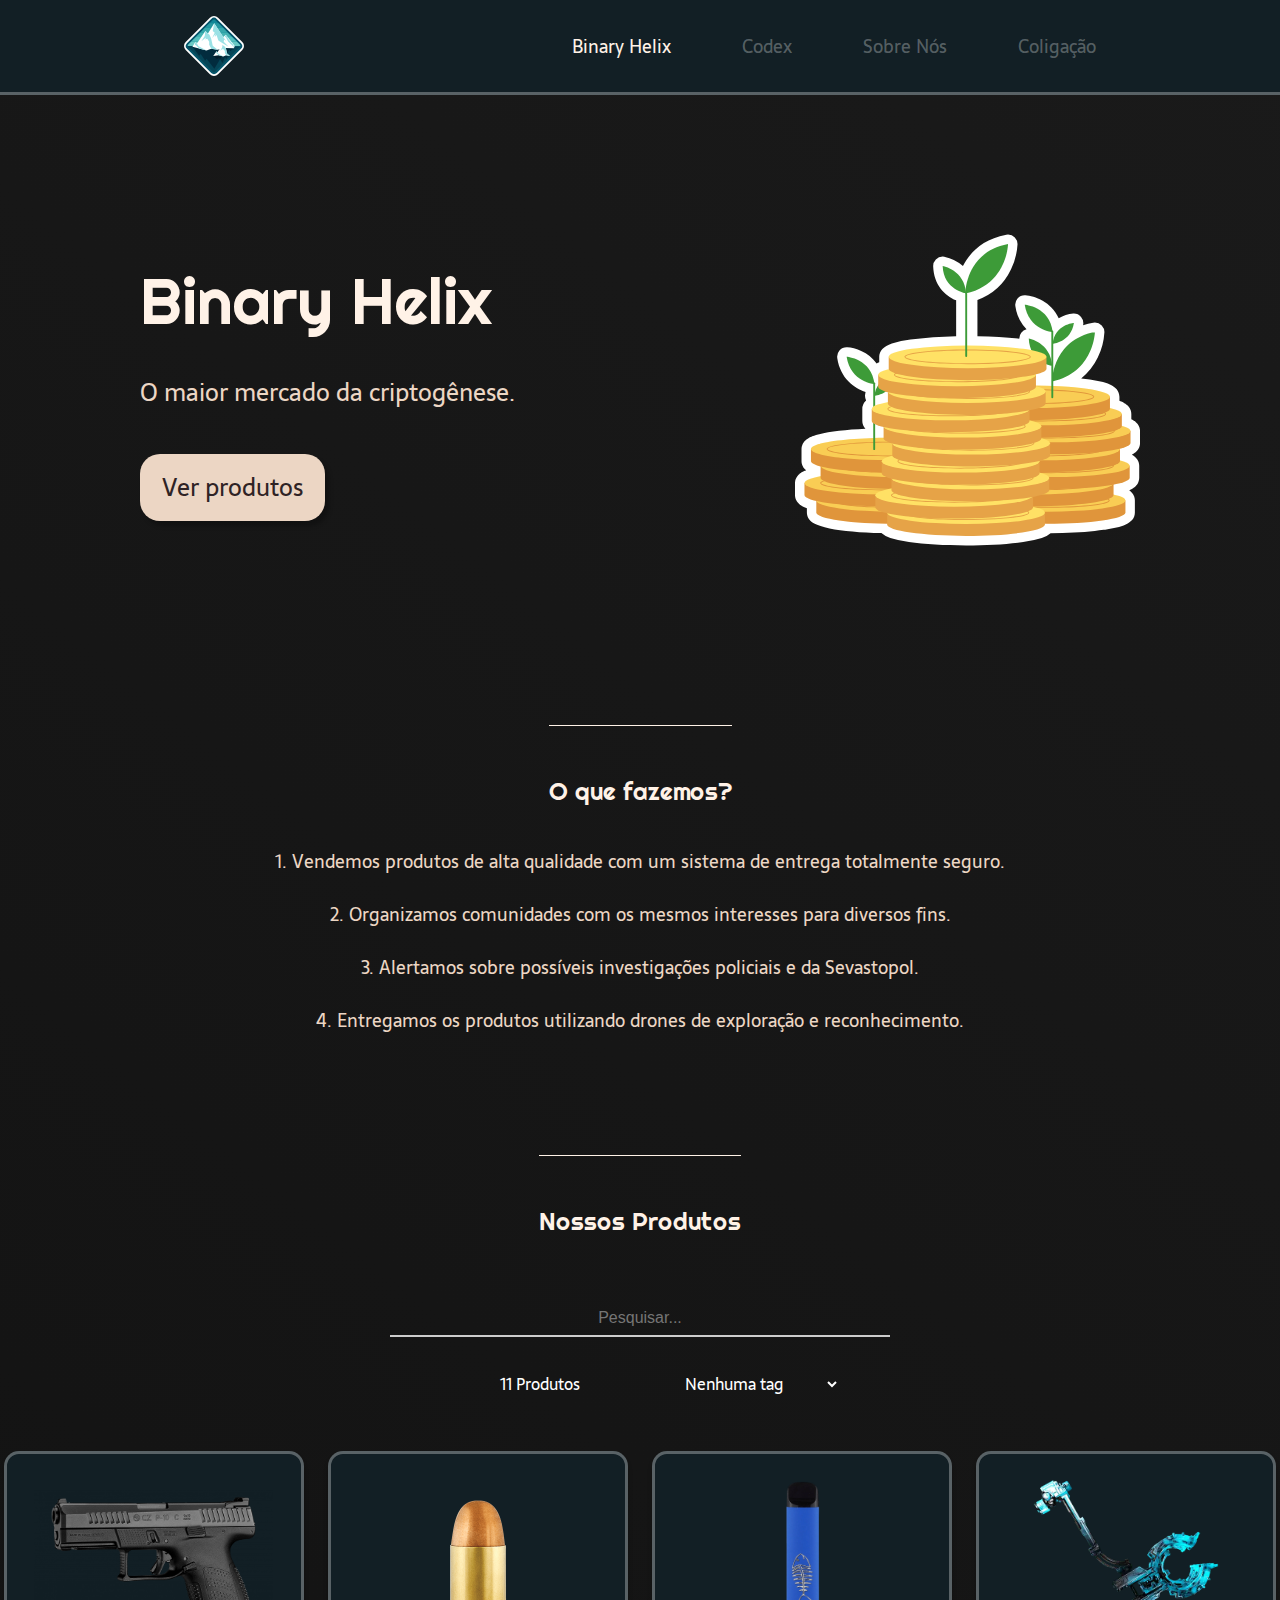
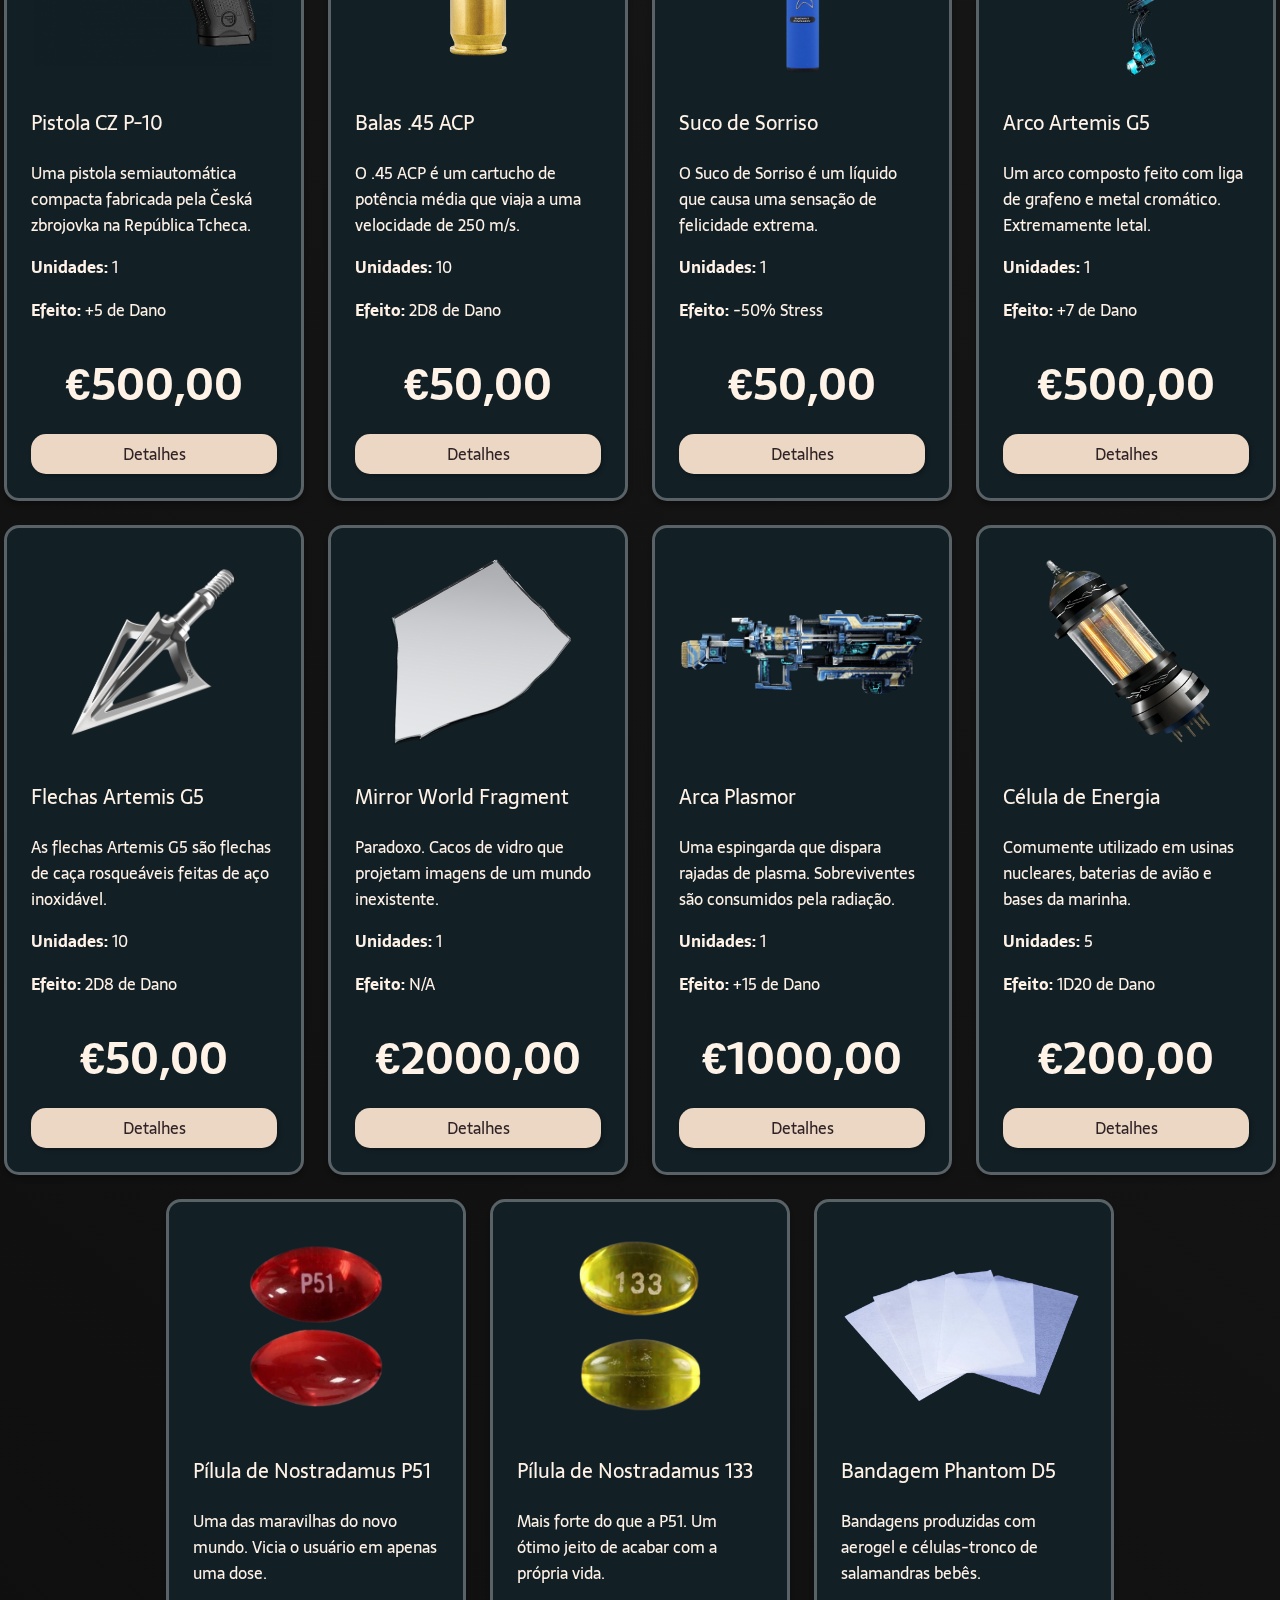
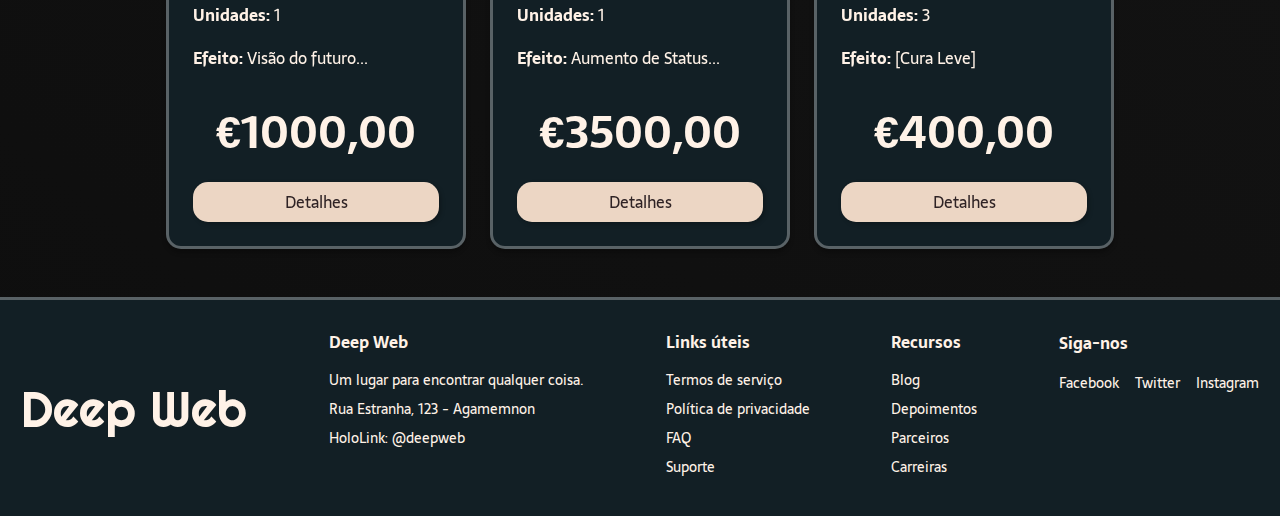
<file: index.html>
<!DOCTYPE html>

<html lang="pt-BR">
  <head>
    <meta charset="UTF-8" />
    <meta name="viewport" content="width=device-width, initial-scale=1.0" />
    <meta
      name="description"
      content="Um lugar para encontrar qualquer coisa..."
    />
    <title>Deep Web - Binary Helix</title>
    <link
      rel="icon"
      href="playground/images/DeepWebLogo.svg"
      type="image/svg+xml"
    />
    <link rel="stylesheet" type="text/css" href="playground/style/theme.css" />
  </head>

  <body>
    <div id="loader">
      <div class="loader"></div>
    </div>

    <header class="header">
      <img
        class="header-i"
        src="playground/images/DeepWebLogo.svg"
        alt="Logo da Deep Web"
      />

      <nav class="header-m">
        <a href="index.html" class="header-mi header-mi-active">Binary Helix</a>
        <a href="wiki.html" class="header-mi">Codex</a>
        <a href="#" class="header-mi">Sobre Nós</a>
        <a href="#" class="header-mi">Coligação</a>
      </nav>
    </header>

    <main class="conteudo">
      <section class="conteudo-p">
        <div class="conteudo-pe">
          <h1 class="conteudo-pet1">Binary Helix</h1>
          <h2 class="conteudo-pet2">O maior mercado da criptogênese.</h2>
          <a href="#contlj">
            <button class="conteudo-petb">Ver produtos</button>
          </a>
        </div>

        <img
          class="conteudo-pi shake-once"
          id="conteudo-pi"
          src="playground/images/MoedasLogoAtivo.svg"
          alt="Logo Moedas com Folhas"
        />
      </section>

      <section class="conteudo-s">
        <h3 class="conteudo-s3">O que fazemos?</h3>
        <p class="conteudo-sp">
          1. Vendemos <strong>produtos de alta qualidade</strong> com um sistema
          de entrega totalmente seguro.
        </p>
        <p class="conteudo-sp">
          2. Organizamos
          <strong>comunidades com os mesmos interesses</strong> para diversos
          fins.
        </p>
        <p class="conteudo-sp">
          3. Alertamos sobre
          <strong>possíveis investigações policiais</strong> e da Sevastopol.
        </p>
        <p class="conteudo-sp">
          4. Entregamos os produtos utilizando
          <strong>drones de exploração</strong> e reconhecimento.
        </p>
      </section>

      <section class="conteudo-loja" id="contlj">
        <h3 class="conteudo-loja-title">Nossos Produtos</h3>
        <label for="searchInput"></label><input type="text" id="searchInput" placeholder="Pesquisar..." />
        <!-- Seletor de Tags -->
        <div class="tag-selector">
          <!-- Contador de Produtos -->
          <div id="product-counter">0</div>
          <label for="tagSelect"></label><select id="tagSelect">
            <option value="">Nenhuma tag</option>
            <option value="consumível">Consumível</option>
            <option value="equipamento">Equipamento</option>
            <option value="municao">Munição</option>
            <option value="cura">Cura</option>
            <!-- Adicione mais opções conforme necessário -->
          </select>
        </div>
        <div class="conteudo-loja-cards">
          <div class="conteudo-loja-card" data-id="1" data-tag="equipamento">
            <img
              class="conteudo-loja-card-img"
              src="playground/images/Arma CZ P10.png"
              alt="Pistola cinza"
            />
            <h4 class="conteudo-loja-card-title">Pistola CZ P-10</h4>
            <p class="conteudo-loja-card-description">
              Uma pistola semiautomática compacta fabricada pela Česká zbrojovka
              na República Tcheca.
            </p>
            <p class="conteudo-loja-card-units"><strong>Unidades:</strong> 1</p>
            <p class="conteudo-loja-card-effect">
              <strong>Efeito:</strong> +5 de Dano
            </p>
            <div class="conteudo-loja-card-price">€500,00</div>
            <button class="conteudo-loja-card-button">Detalhes</button>
          </div>

          <div class="conteudo-loja-card" data-id="2" data-tag="municao">
            <img
              class="conteudo-loja-card-img"
              src="playground/images/Bala .45 ACP.png"
              alt="Nome do Produto"
            />
            <h4 class="conteudo-loja-card-title">Balas .45 ACP</h4>
            <p class="conteudo-loja-card-description">
              O .45 ACP é um cartucho de potência média que viaja a uma
              velocidade de 250 m/s.
            </p>
            <p class="conteudo-loja-card-units">
              <strong>Unidades:</strong> 10
            </p>
            <p class="conteudo-loja-card-effect">
              <strong>Efeito:</strong> 2D8 de Dano
            </p>
            <div class="conteudo-loja-card-price">€50,00</div>
            <button class="conteudo-loja-card-button">Detalhes</button>
          </div>

          <div class="conteudo-loja-card" data-id="3" data-tag="consumível">
            <img
              class="conteudo-loja-card-img"
              src="playground/images/Suco de Sorriso.png"
              alt="Nome do Produto"
            />
            <h4 class="conteudo-loja-card-title">Suco de Sorriso</h4>
            <p class="conteudo-loja-card-description">
              O Suco de Sorriso é um líquido que causa uma sensação de
              felicidade extrema.
            </p>
            <p class="conteudo-loja-card-units"><strong>Unidades:</strong> 1</p>
            <p class="conteudo-loja-card-effect">
              <strong>Efeito:</strong> -50% Stress
            </p>
            <div class="conteudo-loja-card-price">€50,00</div>
            <button class="conteudo-loja-card-button">Detalhes</button>
          </div>

          <div class="conteudo-loja-card" data-id="4" data-tag="equipamento">
            <img
              class="conteudo-loja-card-img"
              src="playground/images/Arco Artemis G5.png"
              alt="Nome do Produto"
            />
            <h4 class="conteudo-loja-card-title">Arco Artemis G5</h4>
            <p class="conteudo-loja-card-description">
              Um arco composto feito com liga de grafeno e metal cromático.
              Extremamente letal.
            </p>
            <p class="conteudo-loja-card-units"><strong>Unidades:</strong> 1</p>
            <p class="conteudo-loja-card-effect">
              <strong>Efeito:</strong> +7 de Dano
            </p>
            <div class="conteudo-loja-card-price">€500,00</div>
            <button class="conteudo-loja-card-button">Detalhes</button>
          </div>

          <div class="conteudo-loja-card" data-id="5" data-tag="municao">
            <img
              class="conteudo-loja-card-img"
              src="playground/images/Flechas Artemis.png"
              alt="Nome do Produto"
            />
            <h4 class="conteudo-loja-card-title">Flechas Artemis G5</h4>
            <p class="conteudo-loja-card-description">
              As flechas Artemis G5 são flechas de caça rosqueáveis feitas de
              aço inoxidável.
            </p>
            <p class="conteudo-loja-card-units">
              <strong>Unidades:</strong> 10
            </p>
            <p class="conteudo-loja-card-effect">
              <strong>Efeito:</strong> 2D8 de Dano
            </p>
            <div class="conteudo-loja-card-price">€50,00</div>
            <button class="conteudo-loja-card-button">Detalhes</button>
          </div>

          <div class="conteudo-loja-card" data-id="6" data-tag="consumível">
            <img
              class="conteudo-loja-card-img"
              src="playground/images/MWF.png"
              alt="Nome do Produto"
            />
            <h4 class="conteudo-loja-card-title">Mirror World Fragment</h4>
            <p class="conteudo-loja-card-description">
              Paradoxo. Cacos de vidro que projetam imagens de um mundo
              inexistente.
            </p>
            <p class="conteudo-loja-card-units"><strong>Unidades:</strong> 1</p>
            <p class="conteudo-loja-card-effect">
              <strong>Efeito:</strong> N/A
            </p>
            <div class="conteudo-loja-card-price">€2000,00</div>
            <button class="conteudo-loja-card-button">Detalhes</button>
          </div>

          <div class="conteudo-loja-card" data-id="7" data-tag="equipamento">
            <img
              class="conteudo-loja-card-img"
              src="playground/images/Arca Plasmor.png"
              alt="Nome do Produto"
            />
            <h4 class="conteudo-loja-card-title">Arca Plasmor</h4>
            <p class="conteudo-loja-card-description">
              Uma espingarda que dispara rajadas de plasma. Sobreviventes são
              consumidos pela radiação.
            </p>
            <p class="conteudo-loja-card-units"><strong>Unidades:</strong> 1</p>
            <p class="conteudo-loja-card-effect">
              <strong>Efeito:</strong> +15 de Dano
            </p>
            <div class="conteudo-loja-card-price">€1000,00</div>
            <button class="conteudo-loja-card-button">Detalhes</button>
          </div>

          <div class="conteudo-loja-card" data-id="8" data-tag="municao">
            <img
              class="conteudo-loja-card-img"
              src="playground/images/CE.png"
              alt="Nome do Produto"
            />
            <h4 class="conteudo-loja-card-title">Célula de Energia</h4>
            <p class="conteudo-loja-card-description">
              Comumente utilizado em usinas nucleares, baterias de avião e bases
              da marinha.
            </p>
            <p class="conteudo-loja-card-units"><strong>Unidades:</strong> 5</p>
            <p class="conteudo-loja-card-effect">
              <strong>Efeito:</strong> 1D20 de Dano
            </p>
            <div class="conteudo-loja-card-price">€200,00</div>
            <button class="conteudo-loja-card-button">Detalhes</button>
          </div>

          <div class="conteudo-loja-card" data-id="9" data-tag="consumível">
            <img
              class="conteudo-loja-card-img"
              src="playground/images/PNP51.png"
              alt="Nome do Produto"
            />
            <h4 class="conteudo-loja-card-title">Pílula de Nostradamus P51</h4>
            <p class="conteudo-loja-card-description">
              Uma das maravilhas do novo mundo. Vicia o usuário em apenas uma
              dose.
            </p>
            <p class="conteudo-loja-card-units"><strong>Unidades:</strong> 1</p>
            <p class="conteudo-loja-card-effect">
              <strong>Efeito:</strong> Visão do futuro...
            </p>
            <div class="conteudo-loja-card-price">€1000,00</div>
            <button class="conteudo-loja-card-button">Detalhes</button>
          </div>

          <div class="conteudo-loja-card" data-id="10" data-tag="consumível">
            <img
              class="conteudo-loja-card-img"
              src="playground/images/PN133.png"
              alt="Nome do Produto"
            />
            <h4 class="conteudo-loja-card-title">Pílula de Nostradamus 133</h4>
            <p class="conteudo-loja-card-description">
              Mais forte do que a P51. Um ótimo jeito de acabar com a própria
              vida.
            </p>
            <p class="conteudo-loja-card-units"><strong>Unidades:</strong> 1</p>
            <p class="conteudo-loja-card-effect">
              <strong>Efeito:</strong> Aumento de Status...
            </p>
            <div class="conteudo-loja-card-price">€3500,00</div>
            <button class="conteudo-loja-card-button">Detalhes</button>
          </div>

          <div class="conteudo-loja-card" data-id="11" data-tag="consumível,cura">
            <img
              class="conteudo-loja-card-img"
              src="playground/images/WBB.png"
              alt="Nome do Produto"
            />
            <h4 class="conteudo-loja-card-title">Bandagem Phantom D5</h4>
            <p class="conteudo-loja-card-description">
              Bandagens produzidas com aerogel e células-tronco de salamandras bebês.
            </p>
            <p class="conteudo-loja-card-units"><strong>Unidades:</strong> 3</p>
            <p class="conteudo-loja-card-effect">
              <strong>Efeito:</strong> [Cura Leve]
            </p>
            <div class="conteudo-loja-card-price">€400,00</div>
            <button class="conteudo-loja-card-button">Detalhes</button>
          </div>

          <!-- Adicionar mais cards aqui, se necessário -->
        </div>
      </section>

      <div class="popup-overlay"></div>
      <div id="popup" class="popup">
        <div class="popup-content">
          <button id="close-button" class="closes-button">x</button>
        </div>
      </div>
    </main>

    <footer class="rodape">
      <div class="rodape-container">
        <div class="rodape-logo">
          <h1 class="conteudo-pet1">Deep Web</h1>
        </div>
        <div class="rodape-info">
          <h4>Deep Web</h4>
          <p>Um lugar para encontrar qualquer coisa.</p>
          <p>Rua Estranha, 123 - Agamemnon</p>
          <p>HoloLink: @deepweb</p>
        </div>
        <div class="rodape-coluna">
          <h4>Links úteis</h4>
          <ul>
            <li><a href="#">Termos de serviço</a></li>
            <li><a href="#">Política de privacidade</a></li>
            <li><a href="#">FAQ</a></li>
            <li><a href="#">Suporte</a></li>
          </ul>
        </div>
        <div class="rodape-coluna">
          <h4>Recursos</h4>
          <ul>
            <li><a href="#">Blog</a></li>
            <li><a href="#">Depoimentos</a></li>
            <li><a href="#">Parceiros</a></li>
            <li><a href="#">Carreiras</a></li>
          </ul>
        </div>
        <div class="rodape-social">
          <h4>Siga-nos</h4>
          <ul>
            <li>
              <a href="https://www.facebook.com/deepweb" target="_blank"
                >Facebook</a
              >
            </li>
            <li>
              <a href="https://www.twitter.com/deepweb" target="_blank"
                >Twitter</a
              >
            </li>
            <li>
              <a href="https://www.instagram.com/deepweb" target="_blank"
                >Instagram</a
              >
            </li>
          </ul>
        </div>
      </div>
    </footer>
    <script src="system.js"></script>
  </body>
</html>
</file>
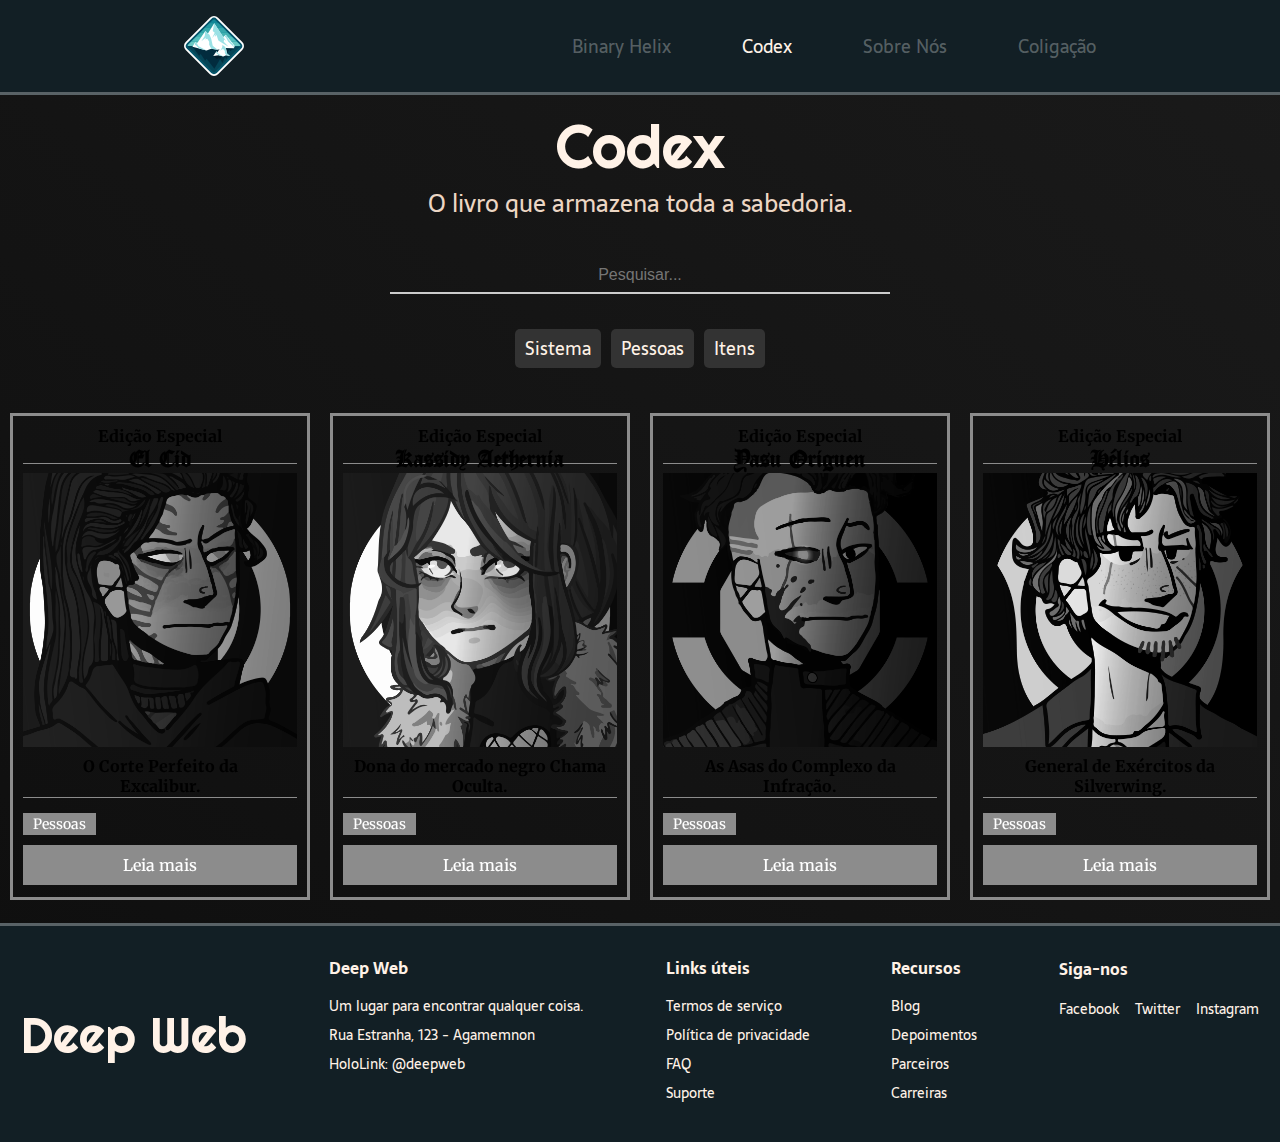
<file: wiki.html>
<!DOCTYPE html>

<html lang="pt-BR">
  <head>
    <meta charset="UTF-8" />
    <meta name="viewport" content="width=device-width, initial-scale=1.0" />
    <meta
      name="description"
      content="Um lugar para encontrar qualquer coisa..."
    />
    <title>Deep Web - Codex</title>
    <link
      rel="icon"
      href="playground/images/DeepWebLogo.svg"
      type="image/svg+xml"
    />
    <link rel="stylesheet" type="text/css" href="playground/style/theme.css" />
  </head>

  <body>

    <style>
      @font-face {
        font-family: "OldLondon";
        src:url("wiki/fonts/OldLondon.ttf") format("truetype");
        font-weight: normal;
        font-style: normal;
      }
    </style>

    <div id="loader">
      <div class="loader"></div>
    </div>

    <header class="header">
      <img
        class="header-i"
        src="playground/images/DeepWebLogo.svg"
        alt="Logo da Deep Web"
      />

      <nav class="header-m">
        <a href="index.html" class="header-mi">Binary Helix</a>
        <a href="wiki.html" class="header-mi header-mi-active">Codex</a>
        <a href="#" class="header-mi">Sobre Nós</a>
        <a href="#" class="header-mi">Coligação</a>
      </nav>
    </header>

    <main class="conteudo-wiki">
      <section class="conteudo-wiki-search">
        <h3 class="conteudo-wiki-search-title">Codex</h3>
        <h2 class="conteudo-wiki-search-subtitle">
          O livro que armazena toda a sabedoria.
        </h2>
        <label for="searchInput"></label><input type="text" id="searchInput" placeholder="Pesquisar..." />

        <div class="conteudo-wiki-search-tagcloud">
          <a href="#tag1">Sistema</a>
          <a href="#tag2">Pessoas</a>
          <a href="#tag3">Itens</a>
          <!-- Adicione mais tags conforme necessário -->
        </div>

        <div class="conteudo-wiki-cards">

          <!-- Este é um CARD -->
          <div class="conteudo-wiki-cards-card">
            <p class="conteudo-wiki-cards-card-title2">Edição Especial</p>
            <h3 class="conteudo-wiki-cards-card-title1">El Cid</h3>
            <img
              src="playground/images/Characters/El CidPrancheta 1@2x.png"
              alt="Descrição da imagem"
              class="conteudo-wiki-cards-card-image"
            />
            <p class="conteudo-wiki-cards-card-description">O Corte Perfeito da<br>Excalibur.</p>
            <div class="conteudo-wiki-cards-card-tags">
              <a href="#tag2">Pessoas</a>
              <!-- Tags -->
            </div>
            <button
              onclick="location.href='#pagina1'"
              class="conteudo-wiki-cards-card-button"
            >
              Leia mais
            </button>
          </div>
          <!-- Fim do CARD -->

          <!-- Este é um CARD -->
          <div class="conteudo-wiki-cards-card">
            <p class="conteudo-wiki-cards-card-title2">Edição Especial</p>
            <h3 class="conteudo-wiki-cards-card-title1">Kassidy Aethernia</h3>
            <img
              src="playground/images/Characters/KassidyIIPrancheta 1@2x.png"
              alt="Descrição da imagem"
              class="conteudo-wiki-cards-card-image"
            />
            <p class="conteudo-wiki-cards-card-description">Dona do mercado negro Chama Oculta.</p>
            <div class="conteudo-wiki-cards-card-tags">
              <a href="#tag2">Pessoas</a>
              <!-- Tags -->
            </div>
            <button
              onclick="location.href='#pagina1'"
              class="conteudo-wiki-cards-card-button"
            >
              Leia mais
            </button>
          </div>
          <!-- Fim do CARD -->

                    <!-- Este é um CARD -->
                    <div class="conteudo-wiki-cards-card">
                      <p class="conteudo-wiki-cards-card-title2">Edição Especial</p>
                      <h3 class="conteudo-wiki-cards-card-title1">Yasu Origuen</h3>
                      <img
                        src="playground/images/Characters/YasuPrancheta 1@2x.png"
                        alt="Descrição da imagem"
                        class="conteudo-wiki-cards-card-image"
                      />
                      <p class="conteudo-wiki-cards-card-description">As Asas do Complexo da<br>Infração.</p>
                      <div class="conteudo-wiki-cards-card-tags">
                        <a href="#tag2">Pessoas</a>
                        <!-- Tags -->
                      </div>
                      <button
                        onclick="location.href='#pagina1'"
                        class="conteudo-wiki-cards-card-button"
                      >
                        Leia mais
                      </button>
                    </div>
                    <!-- Fim do CARD -->

          <!-- Este é um CARD -->
          <div class="conteudo-wiki-cards-card" data-url="wiki/characters/helios.html">
            <p class="conteudo-wiki-cards-card-title2">Edição Especial</p>
            <h3 class="conteudo-wiki-cards-card-title1">Hélios</h3>
            <img
              src="playground/images/Characters/SunIIPrancheta-1_2x.jpg"
              alt="Descrição da imagem"
              class="conteudo-wiki-cards-card-image"
            />
            <p class="conteudo-wiki-cards-card-description">General de Exércitos da Silverwing.</p>
            <div class="conteudo-wiki-cards-card-tags">
              <a href="#tag2">Pessoas</a>
              <!-- Tags -->
            </div>
            <button
              onclick="location.href='#pagina1'"
              class="conteudo-wiki-cards-card-button"
            >
              Leia mais
            </button>
          </div>
          <!-- Fim do CARD -->
        </div>
      </section>
    </main>

    <footer class="rodape">
      <div class="rodape-container">
        <div class="rodape-logo">
          <h1 class="conteudo-pet1">Deep Web</h1>
        </div>
        <div class="rodape-info">
          <h4>Deep Web</h4>
          <p>Um lugar para encontrar qualquer coisa.</p>
          <p>Rua Estranha, 123 - Agamemnon</p>
          <p>HoloLink: @deepweb</p>
        </div>
        <div class="rodape-coluna">
          <h4>Links úteis</h4>
          <ul>
            <li><a href="#">Termos de serviço</a></li>
            <li><a href="#">Política de privacidade</a></li>
            <li><a href="#">FAQ</a></li>
            <li><a href="#">Suporte</a></li>
          </ul>
        </div>
        <div class="rodape-coluna">
          <h4>Recursos</h4>
          <ul>
            <li><a href="#">Blog</a></li>
            <li><a href="#">Depoimentos</a></li>
            <li><a href="#">Parceiros</a></li>
            <li><a href="#">Carreiras</a></li>
          </ul>
        </div>
        <div class="rodape-social">
          <h4>Siga-nos</h4>
          <ul>
            <li>
              <a href="https://www.facebook.com/deepweb" target="_blank"
                >Facebook</a
              >
            </li>
            <li>
              <a href="https://www.twitter.com/deepweb" target="_blank"
                >Twitter</a
              >
            </li>
            <li>
              <a href="https://www.instagram.com/deepweb" target="_blank"
                >Instagram</a
              >
            </li>
          </ul>
        </div>
      </div>
    </footer>
    <script src="system.js"></script>
    <script src="wiki/wiki.js"></script>
  </body>
</html>
</file>
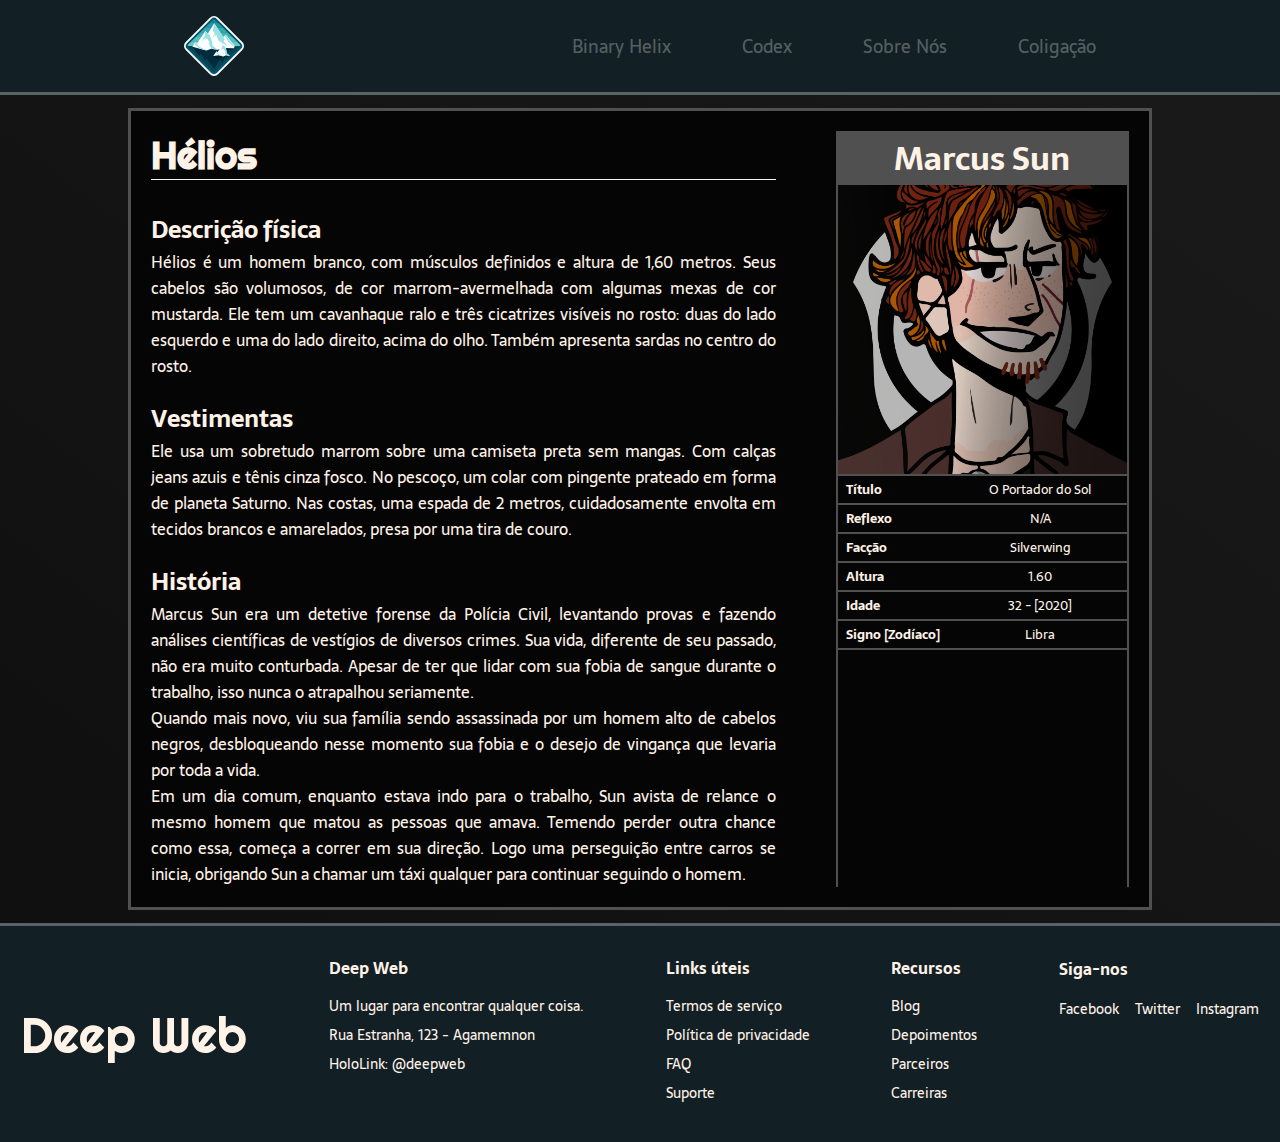
<file: wiki/characters/helios.html>
<!DOCTYPE html>

<html lang="pt-BR">
  <head>
    <meta charset="UTF-8" />
    <meta name="viewport" content="width=device-width, initial-scale=1.0" />
    <meta
      name="description"
      content="Um lugar para encontrar qualquer coisa..."
    />
    <title>Deep Web - Codex</title>
    <link
      rel="icon"
      href="../../playground/images/DeepWebLogo.svg"
      type="image/svg+xml"
    />
    <link rel="stylesheet" type="text/css" href="../../playground/style/theme.css" />
  </head>

  <body>
    <div id="loader">
      <div class="loader"></div>
    </div>

    <header class="header">
      <img
        class="header-i"
        src="../../playground/images/DeepWebLogo.svg"
        alt="Logo da Deep Web"
      />

      <nav class="header-m">
        <a href="../../index.html" class="header-mi">Binary Helix</a>
        <a href="../../wiki.html" class="header-mi">Codex</a>
        <a href="#" class="header-mi">Sobre Nós</a>
        <a href="#" class="header-mi">Coligação</a>
      </nav>
    </header>

    <main class="conteudo-wikipage">
     
      <section class="conteudo-wikipage-content">
        
        <div class="conteudo-wikipage-content-card">

          <div class="conteudo-wikipage-content-card-cardtext">

            <h1 class="conteudo-wikipage-content-card-cardtext-title">Hélios</h1>

            <h2 class="conteudo-wikipage-content-card-cardtext-subtitle">Descrição física</h2>

            <p class="conteudo-wikipage-content-card-cardtext-description">
              
              Hélios é um homem branco, com músculos definidos e altura de 1,60 metros. Seus cabelos são volumosos, de cor marrom-avermelhada com algumas mexas de cor mustarda. Ele tem um cavanhaque ralo e três cicatrizes visíveis no rosto: duas do lado esquerdo e uma do lado direito, acima do olho. Também apresenta sardas no centro do rosto.

            </p>  

            <h2 class="conteudo-wikipage-content-card-cardtext-subtitle">Vestimentas</h2>

            <p class="conteudo-wikipage-content-card-cardtext-description">

              Ele usa um sobretudo marrom sobre uma camiseta preta sem mangas. Com calças jeans azuis e tênis cinza fosco. No pescoço, um colar com pingente prateado em forma de planeta Saturno. Nas costas, uma espada de 2 metros, cuidadosamente envolta em tecidos brancos e amarelados, presa por uma tira de couro.

            </p>

            <h2 class="conteudo-wikipage-content-card-cardtext-subtitle">História</h2>

            <p class="conteudo-wikipage-content-card-cardtext-description">Marcus Sun era um detetive forense da Polícia Civil, levantando provas e fazendo análises científicas de vestígios de diversos crimes. Sua vida, diferente de seu passado, não era muito conturbada. Apesar de ter que lidar com sua fobia de sangue durante o trabalho, isso nunca o atrapalhou seriamente.
              <br> 
              Quando mais novo, viu sua família sendo assassinada por um homem alto de cabelos negros, desbloqueando nesse momento sua fobia e o desejo de vingança que levaria por toda a vida.
              <br>
              Em um dia comum, enquanto estava indo para o trabalho, Sun avista de relance o mesmo homem que matou as pessoas que amava. Temendo perder outra chance como essa, começa a correr em sua direção.
              Logo uma perseguição entre carros se inicia, obrigando Sun a chamar um táxi qualquer para continuar seguindo o homem.
              
            </p>

          </div>

          <div class="conteudo-wikipage-content-card-card2">

            <div class="conteudo-wikipage-content-card-card2-title">

              <h1>Marcus Sun</h1>

            </div>

            <img
            src="../../playground/images/Characters/SunIIPrancheta-1_2x.jpg"
            alt="Descrição da imagem"
            />
            
            <div class="conteudo-wikipage-content-card-card2-type1">

              <p class="conteudo-wikipage-content-card-card2-type1-tag">Título</p>

              <p class="conteudo-wikipage-content-card-card2-type1-value">O Portador do Sol</p>

            </div>

            <div class="conteudo-wikipage-content-card-card2-type1">

              <p class="conteudo-wikipage-content-card-card2-type1-tag">Reflexo</p>

              <p class="conteudo-wikipage-content-card-card2-type1-value">N/A</p>

            </div>

            <div class="conteudo-wikipage-content-card-card2-type1">

              <p class="conteudo-wikipage-content-card-card2-type1-tag">Facção</p>

              <p class="conteudo-wikipage-content-card-card2-type1-value">Silverwing</p>

            </div>

            <div class="conteudo-wikipage-content-card-card2-type1">

              <p class="conteudo-wikipage-content-card-card2-type1-tag">Altura</p>

              <p class="conteudo-wikipage-content-card-card2-type1-value">1.60</p>

            </div>

            <div class="conteudo-wikipage-content-card-card2-type1">

              <p class="conteudo-wikipage-content-card-card2-type1-tag">Idade</p>

              <p class="conteudo-wikipage-content-card-card2-type1-value">32 - [2020]</p>

            </div>

            <div class="conteudo-wikipage-content-card-card2-type1">

              <p class="conteudo-wikipage-content-card-card2-type1-tag">Signo [Zodíaco]</p>

              <p class="conteudo-wikipage-content-card-card2-type1-value">Libra</p>

            </div>

          </div>

        </div>

      </section>

    </main>

    <footer class="rodape">
      <div class="rodape-container">
        <div class="rodape-logo">
          <h1 class="conteudo-pet1">Deep Web</h1>
        </div>
        <div class="rodape-info">
          <h4>Deep Web</h4>
          <p>Um lugar para encontrar qualquer coisa.</p>
          <p>Rua Estranha, 123 - Agamemnon</p>
          <p>HoloLink: @deepweb</p>
        </div>
        <div class="rodape-coluna">
          <h4>Links úteis</h4>
          <ul>
            <li><a href="#">Termos de serviço</a></li>
            <li><a href="#">Política de privacidade</a></li>
            <li><a href="#">FAQ</a></li>
            <li><a href="#">Suporte</a></li>
          </ul>
        </div>
        <div class="rodape-coluna">
          <h4>Recursos</h4>
          <ul>
            <li><a href="#">Blog</a></li>
            <li><a href="#">Depoimentos</a></li>
            <li><a href="#">Parceiros</a></li>
            <li><a href="#">Carreiras</a></li>
          </ul>
        </div>
        <div class="rodape-social">
          <h4>Siga-nos</h4>
          <ul>
            <li>
              <a href="https://www.facebook.com/deepweb" target="_blank"
                >Facebook</a
              >
            </li>
            <li>
              <a href="https://www.twitter.com/deepweb" target="_blank"
                >Twitter</a
              >
            </li>
            <li>
              <a href="https://www.instagram.com/deepweb" target="_blank"
                >Instagram</a
              >
            </li>
          </ul>
        </div>
      </div>
    </footer>
    <style>
      @font-face {
      font-family: "OldLondon";
      src:url("../../wiki/fonts/OldLondon.ttf") format("truetype");
      font-weight: normal;
      font-style: normal;
    }
    </style>
    <script src="../../system.js"></script>
  </body>
</html>
</file>
<file: playground/style/theme.css>
@charset "UTF-8";
@import url("https://fonts.googleapis.com/css2?family=Righteous&family=Roboto+Condensed:wght@300&family=Sarala:wght@400;700&display=swap");
@import url("https://fonts.googleapis.com/css2?family=Merriweather:ital,wght@0,300;0,400;0,700;0,900;1,300;1,400;1,700;1,900&family=Playfair+Display:ital@0;1&display=swap");
:root {
  --motion-ease: cubic-bezier(0.68, -0.6, 0.32, 1.6);
  --motion-duration: 0.3s;
}

* {
  margin: 0;
  padding: 0;
  box-sizing: border-box;
  text-decoration: none;
  -ms-overflow-style: none; /* IE and Edge */
  scrollbar-width: none; /* Firefox */
}

body {
  font-size: 100%;
  background: linear-gradient(38deg, #0e0e0e 0%, #1a1a1a 100%);
  user-select: none;
}

::-webkit-scrollbar {
  display: none;
}

#loader {
  position: fixed;
  top: 0;
  left: 0;
  right: 0;
  bottom: 0;
  background-color: rgba(0, 0, 0, 0.5);
  backdrop-filter: blur(10px);
  display: flex;
  justify-content: center;
  align-items: center;
  z-index: 9999;
}

.loader {
  border: 16px solid #fff2e7;
  border-top: 16px solid #3498db;
  border-radius: 50%;
  width: 120px;
  height: 120px;
  animation: spin 2s ease-in-out infinite, color-change 6s infinite;
}

@keyframes spin {
  0% {
    transform: rotate(0deg);
  }
  100% {
    transform: rotate(360deg);
  }
}
@keyframes fade-in {
  0% {
    opacity: 0;
  }
  100% {
    opacity: 1;
  }
}
@keyframes color-change {
  0% {
    border-top-color: #3498db;
  }
  25% {
    border-top-color: #e74c3c;
  }
  50% {
    border-top-color: #f1c40f;
  }
  75% {
    border-top-color: #2ecc71;
  }
  100% {
    border-top-color: #3498db;
  }
}
.header {
  display: flex;
  flex-direction: row;
  align-items: center;
  justify-content: space-around;
  padding: 20px;
  position: sticky;
  top: 0;
  z-index: 100;
  background-color: #121f25;
  border-bottom: 3px solid rgba(255, 255, 255, 0.3);
  height: 95px;
}
.header .header-i {
  width: 60px;
  height: 60px;
}
.header .header-m {
  display: flex;
  gap: 71px;
}
.header .header-mi {
  color: rgba(255, 255, 255, 0.3);
  text-align: center;
  font-size: 18px;
  font-family: "Sarala", sans-serif;
  font-style: normal;
  font-weight: 400;
  line-height: normal;
}
.header .header-mi-active {
  color: #fff2e7;
}

.conteudo-wikipage {
  display: flex;
  flex-direction: column;
  align-items: center;
  justify-content: center;
  height: 92vh; /* Ajuste conforme necessário */
  font-family: "Sarala", sans-serif;
}
.conteudo-wikipage-content-card {
  display: flex; /* Adiciona flexbox ao card */
  flex-wrap: wrap;
  color: #fff2e7;
  width: 80%; /* Define a largura do card */
  margin: 30px auto; /* Centraliza o card na página */
  padding: 20px; /* Adiciona algum espaço interno ao card */
  background-color: #050505;
  border: 3px solid rgba(255, 255, 255, 0.3);
}
.conteudo-wikipage-content-card-cardtext {
  width: 70%;
  padding-right: 60px;
}
.conteudo-wikipage-content-card-cardtext-title {
  font-family: "Righteous", cursive;
  font-size: 3vw;
  flex-grow: 1; /* Permite que o título ocupe todo o espaço disponível */
  border-bottom: 0.4px solid #fff2e7;
  margin-bottom: 30px;
}
.conteudo-wikipage-content-card-cardtext-subtitle {
  margin-top: 20px;
}
.conteudo-wikipage-content-card-cardtext-description {
  text-align: justify;
  order: 2;
}
.conteudo-wikipage-content-card-card2 {
  color: #fff2e7;
  width: 30%; /* Define a largura do card2 para ocupar metade do card */
  margin: 0 auto; /* Centraliza o card2 na página */
  background-color: #050505;
  border: 2px solid rgba(255, 255, 255, 0.3);
  border-bottom: none;
}
.conteudo-wikipage-content-card-card2-title {
  background-color: rgba(255, 255, 255, 0.3);
  text-align: center;
}
.conteudo-wikipage-content-card-card2 img {
  max-width: 100%;
  height: auto;
  display: flex;
  border-bottom: 2px solid rgba(255, 255, 255, 0.3);
}
.conteudo-wikipage-content-card-card2-type1 {
  padding: 3px;
  font-size: 1vw;
  display: flex;
  border-bottom: 2px solid rgba(255, 255, 255, 0.3);
}
.conteudo-wikipage-content-card-card2-type1-tag {
  margin-left: 5px;
  font-weight: 700;
  width: 40%;
}
.conteudo-wikipage-content-card-card2-type1-value {
  text-align: center;
  width: 60%;
}

.conteudo-wiki {
  display: flex;
  flex-direction: column;
  align-items: center;
  justify-content: center;
  height: 92vh; /* Ajuste conforme necessário */
}
.conteudo-wiki-search {
  text-align: center;
}
.conteudo-wiki-search-title {
  color: #fff2e7;
  font-size: 60px;
  font-family: "Righteous", cursive;
  font-style: normal;
  font-weight: 400;
  line-height: normal;
}
.conteudo-wiki-search-subtitle {
  margin-bottom: 35px;
  color: #ecd6c4;
  font-size: 24px;
  font-family: "Sarala", sans-serif;
  font-style: normal;
  font-weight: 400;
  line-height: normal;
}
.conteudo-wiki-search-tagcloud {
  display: flex;
  flex-wrap: wrap;
  justify-content: center;
  margin-top: 20px;
  padding: 10px;
}
.conteudo-wiki-search-tagcloud a {
  margin: 5px;
  padding: 5px 10px;
  text-decoration: none;
  color: #fff2e7;
  font-family: "Sarala", sans-serif;
  font-size: 18px;
  border-radius: 5px;
  background-color: #333;
  transition: background-color 0.3s ease;
}
.conteudo-wiki-search-tagcloud a:hover {
  background-color: #555;
}
.conteudo-wiki-cards {
  display: flex;
  justify-content: space-around;
  flex-wrap: wrap;
  margin-top: 20px;
  font-family: "Merriweather", sans-serif;
  color: #000000;
}
.conteudo-wiki-cards-card {
  background-image: url("https://t4.ftcdn.net/jpg/02/21/26/33/360_F_221263309_JkeFa9vtoqUYF8Mlsqgk4bQI6kUXVVsf.jpg");
  background-size: cover;
  filter: grayscale(1);
  transition: 0.5s;
  display: flex;
  flex-direction: column;
  justify-content: space-between;
  height: 100%;
  width: 300px;
  padding: 10px;
  margin: 10px;
  border: 3px solid #948d66;
  border-radius: 0;
  box-shadow: none;
  cursor: pointer;
}
.conteudo-wiki-cards-card:hover {
  filter: none;
  transform: translateY(-4px);
  box-shadow: 0 8px 8px rgba(0, 0, 0, 0.3);
}
.conteudo-wiki-cards-card-title1 {
  margin: 0;
  font-size: clamp(1.2rem, 2vw, 2.5rem);
  border-bottom: 1px solid #948d66;
  font-family: "OldLondon", serif;
}
.conteudo-wiki-cards-card-title2 {
  font-weight: 800;
  flex-grow: 1;
  line-height: 1.3;
}
.conteudo-wiki-cards-card-description {
  font-weight: 800;
  margin-bottom: 15px;
  flex-grow: 1;
  line-height: 1.3;
  border-bottom: 1px solid #948d66;
}
.conteudo-wiki-cards-card-description:empty {
  display: none;
}
.conteudo-wiki-cards-card-button {
  cursor: pointer;
  background-color: #948d66;
  width: 100%;
  height: 40px;
  border: none;
  border-radius: 0;
  box-shadow: none;
  color: #fff;
  text-align: center;
  font-size: 16px;
  font-weight: 500;
  font-family: "Merriweather", sans-serif;
  font-style: normal;
  line-height: normal;
  transition: 0.3s;
  margin-bottom: 2px;
}
.conteudo-wiki-cards-card-image {
  filter: sepia(0.6) grayscale(0.5);
  width: 100%;
  height: auto;
  object-fit: cover;
  border-radius: 0;
  margin-bottom: 9px;
  margin-top: 9px;
}
.conteudo-wiki-cards-card-tags {
  display: flex;
  flex-wrap: wrap;
  margin-bottom: 10px;
}
.conteudo-wiki-cards-card-tags a {
  margin-right: 5px;
  padding: 2px 10px;
  background-color: #948d66;
  color: #fff;
  text-decoration: none;
  border-radius: 0;
  font-weight: 500;
  font-family: "Merriweather", sans-serif;
  font-size: 14px;
  box-shadow: none;
  transition: 0.3s;
}

.conteudo {
  margin-bottom: 48px;
}
.conteudo .conteudo-p {
  padding-top: 80px;
  display: flex;
  flex-direction: row;
  align-items: center;
  justify-content: space-around;
}
.conteudo .conteudo-p .conteudo-pe {
  display: flex;
  flex-direction: column;
  gap: 32px;
}
.conteudo .conteudo-p .conteudo-pe .conteudo-pet1 {
  color: #fff2e7;
  font-size: 64px;
  font-family: "Righteous", cursive;
  font-style: normal;
  font-weight: 400;
  line-height: normal;
}
.conteudo .conteudo-p .conteudo-pe .conteudo-pet2 {
  color: #ecd6c4;
  font-size: 24px;
  font-family: "Sarala", sans-serif;
  font-style: normal;
  font-weight: 400;
  line-height: normal;
}
.conteudo .conteudo-p .conteudo-pe .conteudo-petb {
  margin-top: 10px;
  background-color: #ecd6c4;
  width: 185px;
  height: 67px;
  border: none;
  border-radius: 20px;
  box-shadow: 4px 5px 4px 0 rgba(0, 0, 0, 0.25);
  color: #2f2325;
  text-align: center;
  font-size: 24px;
  font-family: "Sarala", sans-serif;
  font-style: normal;
  font-weight: 400;
  line-height: normal;
  transition: 0.3s;
}
.conteudo .conteudo-p .conteudo-pe .conteudo-petb:hover {
  background-color: rgba(236, 214, 196, 0.53);
  transition: 0.3s;
  cursor: pointer;
}
.conteudo .conteudo-p .conteudo-pi {
  height: 430px;
  width: 27%;
}
.conteudo .conteudo-p .shake-once {
  animation: shake 0.5s;
  animation-play-state: paused;
}
@keyframes shake {
  0% {
    transform: translateX(0);
  }
  25% {
    transform: translateX(-10px) rotate(-5deg);
  }
  50% {
    transform: translateX(10px) rotate(5deg);
  }
  75% {
    transform: translateX(-10px) rotate(-5deg);
  }
  100% {
    transform: translateX(0);
  }
}
.conteudo .conteudo-p .conteudo-pi:hover {
  opacity: 70%;
  transition: 0.3s;
  cursor: pointer;
}
.conteudo .conteudo-s {
  display: flex;
  flex-direction: column;
  align-items: center;
  gap: 24px;
  margin-top: 120px;
}
.conteudo .conteudo-s .conteudo-sp {
  color: #ecd6c4;
  text-align: center;
  font-size: 18px;
  font-family: "Sarala", sans-serif;
  font-style: normal;
  font-weight: 300;
  line-height: normal;
}

.rodape {
  border-top: 3px solid rgba(255, 255, 255, 0.3);
  background-color: #121f25;
  color: #fff2e7;
  font-family: "Sarala", sans-serif;
  font-size: 14px;
}
.rodape-container {
  padding: 30px 0;
  display: flex;
  justify-content: center;
  gap: 6.4%;
}
.rodape h4 {
  margin-bottom: 16px;
  font-size: 16px;
}
.rodape-logo {
  display: flex;
  align-items: center;
}
.rodape-logo h1 {
  color: #fff2e7;
  font-size: 50px;
  font-family: "Righteous", cursive;
  font-style: normal;
  font-weight: 400;
  line-height: normal;
}
.rodape-info {
  max-width: 50%;
  line-height: 1.5;
}
.rodape-info p {
  margin-bottom: 8px;
}
.rodape-social ul {
  display: flex;
  gap: 16px;
  list-style-type: none;
}
.rodape-social ul a {
  color: #fff2e7;
  text-decoration: none;
  transition: color 0.3s;
}
.rodape-social ul a:hover {
  color: #ecd6c4;
}
.rodape-divider {
  width: 1px;
  height: 24px;
  background-color: #fff2e7;
}
.rodape-coluna {
  max-width: 25%;
  line-height: 1.5;
}
.rodape-coluna ul {
  list-style-type: none;
  padding: 0;
}
.rodape-coluna ul li {
  margin-bottom: 8px;
}
.rodape-coluna ul li a {
  color: #fff2e7;
  text-decoration: none;
  transition: color 0.3s;
}
.rodape-coluna ul li a:hover {
  color: #ecd6c4;
}

.conteudo-loja-title, .conteudo-s3 {
  border-top: 0.4px solid #fff2e7;
  padding-top: 50px;
  color: #fff2e7;
  text-align: center;
  font-size: 24px;
  font-family: Righteous, serif;
  font-style: normal;
  font-weight: 400;
  line-height: normal;
  margin-bottom: 16px;
}

.conteudo-loja {
  display: flex;
  flex-direction: column;
  align-items: center;
  gap: 24px;
  margin-top: 120px;
}
.conteudo-loja .conteudo-loja-cards {
  display: flex;
  flex-wrap: wrap;
  gap: 24px;
  justify-content: center;
}
.conteudo-loja .conteudo-loja-cards .conteudo-loja-card {
  display: flex;
  flex-direction: column;
  justify-content: space-between;
  height: 650px;
  background-color: #121f25;
  border: 3px solid rgba(255, 255, 255, 0.3);
  backdrop-filter: blur(10px);
  border-radius: 15px;
  overflow: hidden;
  box-shadow: 0 4px 4px rgba(0, 0, 0, 0.25);
  transition: 0.3s;
  padding: 24px;
  width: 300px;
}
.conteudo-loja .conteudo-loja-cards .conteudo-loja-card:hover {
  background-color: rgb(14, 14, 14);
  transform: translateY(-4px);
  box-shadow: 0 8px 8px rgba(0, 0, 0, 0.3);
}
.conteudo-loja .conteudo-loja-cards .conteudo-loja-card .conteudo-loja-card-img {
  width: 100%;
  height: 200px; /* Defina a altura desejada para a imagem */
  object-fit: contain;
  margin-bottom: 16px;
}
.conteudo-loja .conteudo-loja-cards .conteudo-loja-card .conteudo-loja-card-title {
  color: #fff2e7;
  font-size: 20px;
  font-family: "Sarala", sans-serif;
  font-style: normal;
  font-weight: 400;
  line-height: normal;
  margin-bottom: 8px;
}
.conteudo-loja .conteudo-loja-cards .conteudo-loja-card-description, .conteudo-loja .conteudo-loja-cards .conteudo-loja-card-units, .conteudo-loja .conteudo-loja-cards .conteudo-loja-card-effect {
  color: #fff2e7;
  font-size: 16px;
  font-family: "Sarala", sans-serif;
  font-style: normal;
  font-weight: 400;
  line-height: normal;
  margin-bottom: 3px;
}
.conteudo-loja .conteudo-loja-cards .conteudo-loja-card .conteudo-loja-card-price {
  display: flex;
  align-items: center;
  justify-content: center;
  font-family: "Sarala", sans-serif;
  color: #fff2e7;
  font-size: 45px;
  font-weight: bold;
  margin-top: 8px;
}
.conteudo-loja .conteudo-loja-cards .conteudo-loja-card .conteudo-loja-card-button {
  background-color: #ecd6c4;
  width: 100%;
  height: 40px;
  border: none;
  border-radius: 15px;
  box-shadow: 2px 2px 4px rgba(0, 0, 0, 0.25);
  color: #2f2325;
  text-align: center;
  font-size: 16px;
  font-family: "Sarala", sans-serif;
  font-style: normal;
  font-weight: 400;
  line-height: normal;
  transition: 0.3s;
}
.conteudo-loja .conteudo-loja-cards .conteudo-loja-card .conteudo-loja-card-button:hover {
  background-color: rgba(236, 214, 196, 0.53);
  transition: 0.3s;
  cursor: pointer;
}

#searchInput {
  caret-color: transparent;
  background-color: transparent;
  color: white;
  border: none;
  border-bottom: 2px solid #ccc;
  padding: 8px;
  font-size: 16px;
  width: 500px;
  transition: border-color 0.2s;
  text-align: center;
}
#searchInput:focus {
  border-color: #3b6679;
  outline: none;
}

.tag-selector {
  display: flex;
  align-items: center;
  justify-content: space-between;
  margin-bottom: 20px;
  font-family: "Sarala", sans-serif;
}
.tag-selector #tagSelect {
  font-family: "Sarala", sans-serif;
  padding: 8px;
  font-size: 16px;
  border: none;
  background-color: transparent;
  color: white;
  transition: all 0.2s ease;
  width: 200px;
  text-align: center;
}
.tag-selector #tagSelect option {
  color: #000;
}
.tag-selector #tagSelect:focus {
  outline: none;
  box-shadow: none;
}
.tag-selector #product-counter {
  padding: 10px 15px;
  border-radius: 4px;
  text-align: center;
  color: #fff;
  width: 200px;
  transition: all 0.2s ease;
}

.popup {
  display: none;
  justify-content: center;
  align-items: center;
  position: fixed;
  top: 50%;
  left: 50%;
  transform: translate(-50%, -50%);
  z-index: 9999;
}
@keyframes fadeIn {
  0% {
    opacity: 0;
  }
  100% {
    opacity: 1;
  }
}
.popup .popup-content {
  border: 3px solid rgba(255, 255, 255, 0.3);
  transition: 0.3s;
  position: relative;
  background-color: rgb(14, 14, 14);
  padding: 20px;
  border-radius: 20px;
  max-width: 100%;
  max-height: 100%;
  overflow: hidden;
  display: flex;
  flex-direction: column;
  align-items: flex-start;
  font-size: 18px;
  color: #fff2e7;
  font-family: "Sarala", sans-serif;
  animation: fadeIn 0.2s ease-in-out;
}
.popup-title, .popup-alcance, .popup-description, .popup-units, .popup-effect, .popup-price, .popup-comp, .popup-ammo {
  margin-bottom: 7px;
}
.popup .popup-image {
  margin-left: auto;
  margin-right: auto;
  width: 50%;
  height: auto;
  margin-bottom: 20px;
}
.popup .popup-text {
  margin-bottom: 20px;
}
.popup .closes-button {
  position: absolute;
  top: 0.3%;
  right: 11px;
  font-size: 26px;
  background-color: transparent;
  border: none;
  cursor: pointer;
  color: #ffffff;
}

.popup-overlay {
  display: none;
  position: fixed;
  top: 0;
  left: 0;
  width: 100%;
  height: 100%;
  background-color: rgba(0, 0, 0, 0);
  z-index: 9998;
  opacity: 0;
  transition: background-color 0.3s ease, opacity 0.3s ease;
  animation: fadeIn 0.2s ease-in-out;
}

.popup-overlay.show {
  display: block;
  background-color: rgba(0, 0, 0, 0.95);
  opacity: 1;
}

.disable-scroll {
  overflow: hidden;
}

html {
  scroll-behavior: smooth;
}

/*# sourceMappingURL=theme.css.map */
</file>
